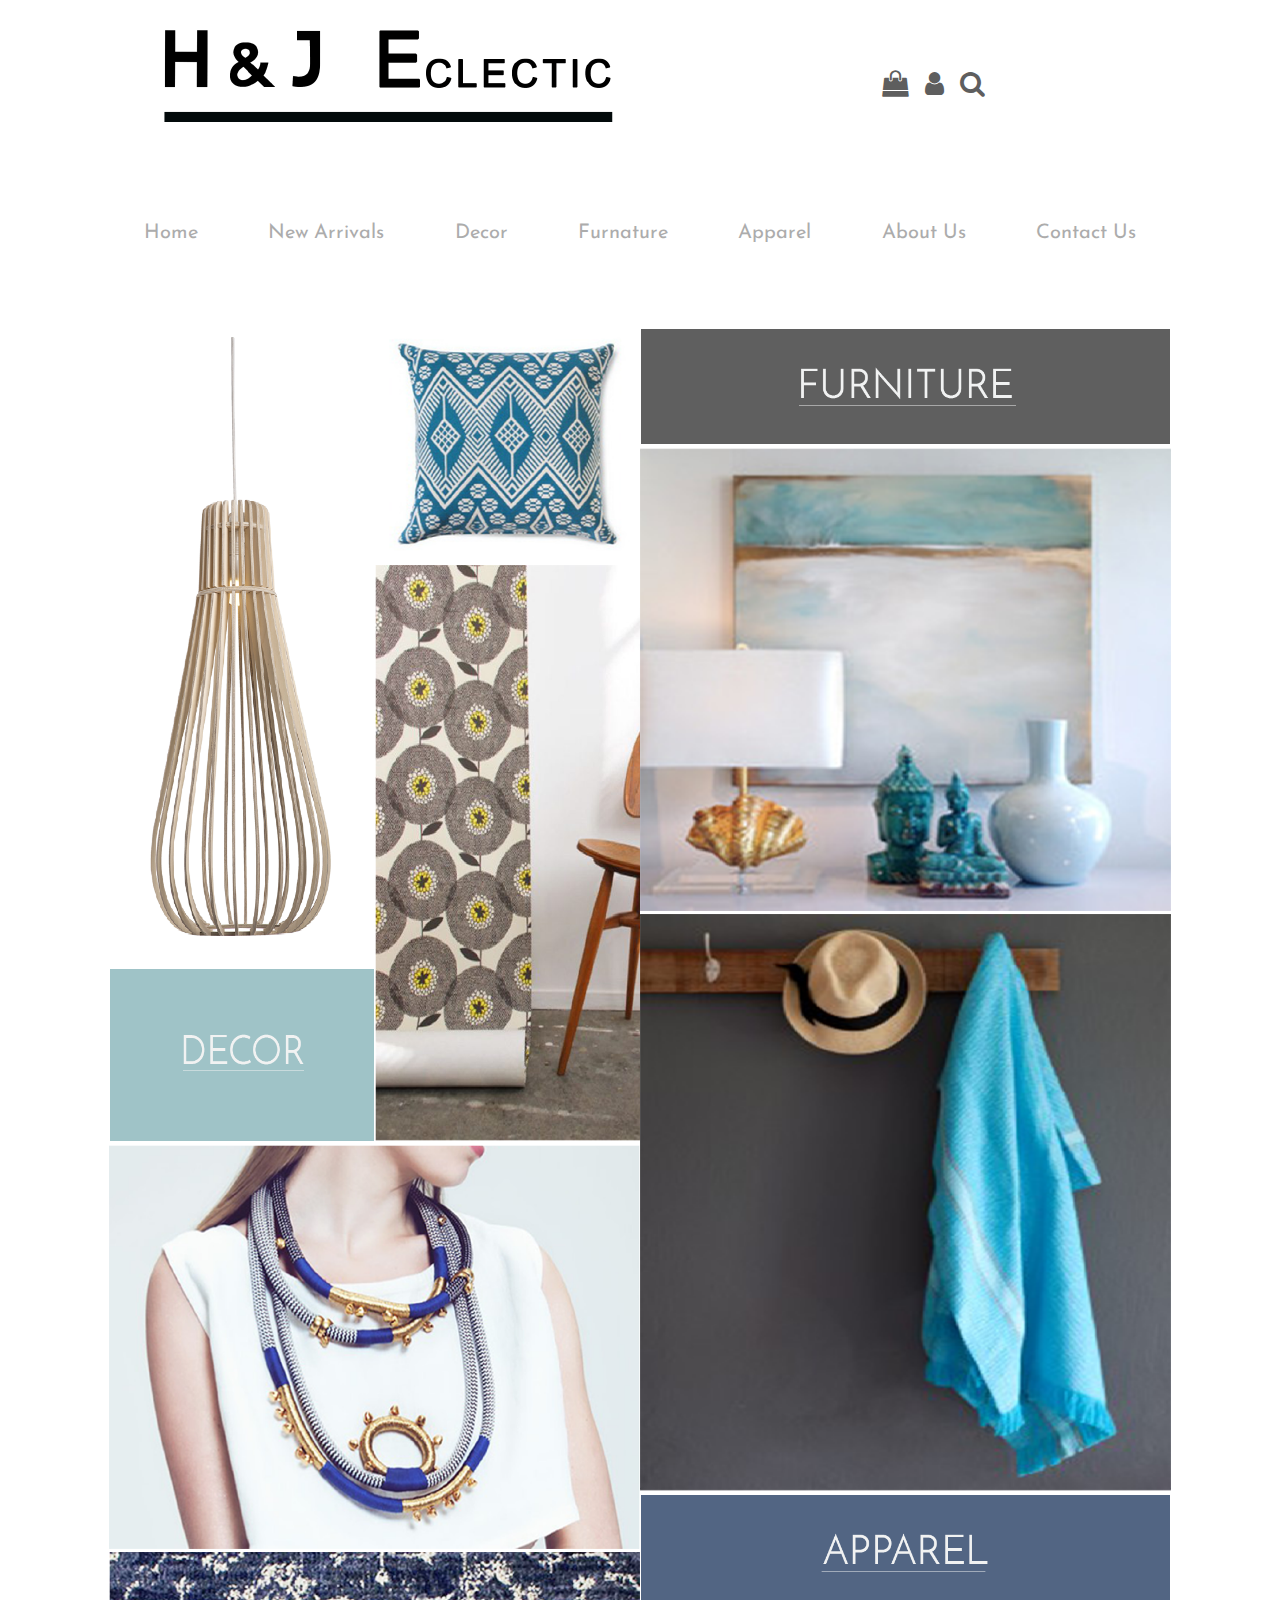
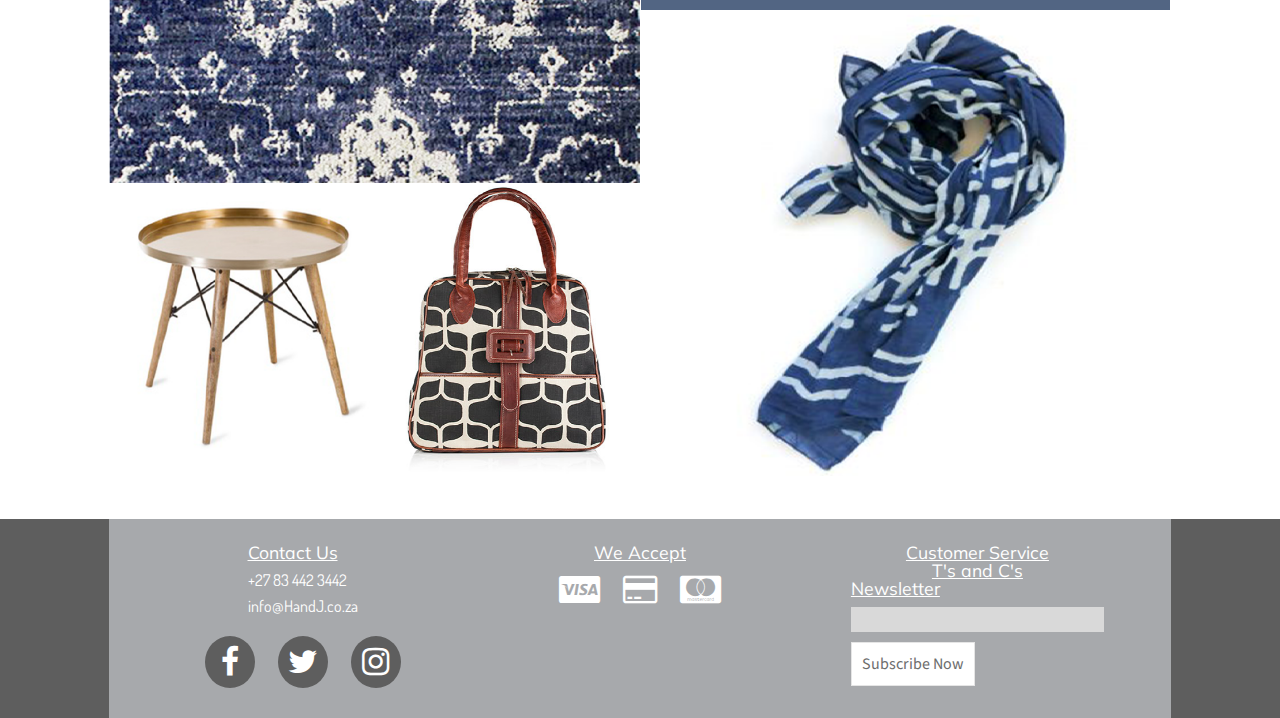
<file: index.html>
<!DOCTYPE html>

<html>
<head>
	<title>H&amp;J HOME</title>
	<meta charset="utf-8">
	<link href="css/reset.css" rel="stylesheet">
	<link href="css/HandJ-style.css" rel="stylesheet">
	<meta content="width=device-width, initial-scale=1.0" name="viewport">
	<link href="https://cdnjs.cloudflare.com/ajax/libs/font-awesome/4.7.0/css/font-awesome.min.css" rel="stylesheet">
	<link href="https://fonts.googleapis.com/css?family=Dosis|Josefin+Sans|Muli:300|Source+Sans+Pro" rel="stylesheet">
</head>

<body>
	<nav class="nav-divider">
		<div class="banner-flex col-sm-12">
			<div class="banner-content col-sm-12 col-md-8 col-bg-10">
				<div class="responsive-image">
					<a href="index.html"><img src="img/logo.png"></a>
				</div>


				<div class="search-style banner-btn-style">
					<button type="button"><i class="fa fa-shopping-bag fa-2x"></i></button> <button type="button"><i class="fa fa-user fa-2x"></i></button> <button type="button"><i class="fa fa-search fa-2x"></i></button> <input type="text">
				</div>
			</div>
		</div>
		<!-- this one 1 big-->


		<div class="nav-main-flexbox col-sm-12">
			<div class="nav-content nav-pos hidden-sm col-bg-10 font-H">
				<span><a href="index.html">Home</a></span> <span>New Arrivals</span>

				<div class="dropdown">
					<span><a href="CAT.html">Decor</a></span>

					<div class="dropdown-content font-tx">
						<p>Lighting</p>


						<p><a href="hjproducts.html">Wall Art</a>
						</p>


						<p>Soft Stuff</p>


						<p>Accessories</p>
					</div>
				</div>


				<div class="dropdown">
					<span><a href="CAT.html">Furnature</a></span>

					<div class="dropdown-content font-tx">
						<p>Living Room</p>


						<p>Kitchen and Dining</p>


						<p>Bedroom</p>


						<p>Bathroom</p>
					</div>
				</div>


				<div class="dropdown">
					<span><a href="CAT.html">Apparel</a></span>

					<div class="dropdown-content font-tx">
						<p>Men</p>


						<p>Woman</p>
					</div>
				</div>
				<span>About Us</span> <span>Contact Us</span>
			</div>
		</div>
		<!-- this one 1 medium -->


		<div class="nav-main-flexbox col-sm-12">
			<div class="nav-content nav-pos hidden-md col-sm-12 col-md-10 font-H">
				<div class="dropdown">
					<a class="icon" href="#"><i class="fa fa-bars fa-2x"></i></a>

					<div class="dropdown-content">
						<ul class="list-style">
							<li>
								<a href="index.html">Home</a>
							</li>


							<li>New Arrivals</li>


							<li>Contact us</li>


							<li>About us</li>
						</ul>
					</div>
				</div>


				<div class="dropdown">
					<span><a href="CAT.html">Decor</a></span>

					<div class="dropdown-content font-tx">
						<p>Lighting</p>


						<p><a href="hjproducts.html">Wall Art</a>
						</p>


						<p>Soft Stuff</p>


						<p>Accessories</p>
					</div>
				</div>


				<div class="dropdown">
					<span><a href="CAT.html">Furniture</a></span>

					<div class="dropdown-content font-tx">
						<p>Living Room</p>


						<p>Kitchen and Dining</p>


						<p>Bedroom</p>


						<p>Bathroom</p>
					</div>
				</div>


				<div class="dropdown">
					<span><a href="CAT.html">Apparel</a></span>

					<div class="dropdown-content font-tx">
						<p>Men</p>


						<p>Woman</p>
					</div>
				</div>
			</div>
		</div>
		<!-- this one 2 small-->


		<div class="nav-main-flexbox col-sm-12">
			<div class="nav-content nav-pos hidden-dk col-sm-12 col-md-8 col-bg-9 font-H">
				<div class="dropdown font-H">
					<a class="icon" href="#"><i class="fa fa-bars fa-4x"></i></a>

					<div>
						<ul class="list-style dropdown-content">
							<li>
								<a href="index.html">Home</a>
							</li>


							<li>New Arrivals</li>


							<li>
								<div class="dropdown2">
									<span><a href="CAT.html">Decor</a></span>

									<div class="dropdown-content2 font-tx">
										<ul>
											<li>Lighting</li>


											<li>
												<a href="hjproducts.html">Wall Art</a>
											</li>


											<li>Soft Stuff</li>


											<li>Accessories</li>
										</ul>
									</div>
								</div>
							</li>


							<li class="dropdown2">
								<span><a href="CAT.html">Furniture</a></span>

								<div class="dropdown-content2 font-tx">
									<ul>
										<li>Livingroom</li>


										<li>Kitchen and Dinning</li>


										<li>Bedroom</li>


										<li>Bathroom</li>
									</ul>
								</div>
							</li>


							<li class="dropdown2">
								<span><a href="CAT.html">Apparel</a></span>

								<div class="dropdown-content2 font-tx">
									<ul>
										<li>Men</li>


										<li>Woman</li>
									</ul>
								</div>
							</li>


							<li>Contact us</li>


							<li>About us</li>
						</ul>
					</div>
				</div>
			</div>
		</div>
	</nav>


	<header>
	</header>


	<main>
		<div class="flex-dis-cont col-bg-12 responsive-image responsive-art">
			<div class="flex-dis-items col-sm-12 col-md-10 col-bg-5">
				<div class="flex-row">
					<div class="flex-col">
						<a href="#"><img src="img/lamp.png"></a> <!-- lamp-->


						<article class="btn-hover">
							<a href="CAT.html"><img src="img/sml.png"></a><!-- sml btn-->
						</article>
					</div>


					<div class="flex-col">
						<article>
							<a href="#"><img src="img/pillow.png"></a><!-- pillow-->
						</article>


						<article>
							<a href="#"><img src="img/wallpap.png"></a><!-- wallpap-->
						</article>
					</div>
				</div>


				<div class="flex-col">
					<a href="#"><img src="img/lady.png"></a> <!-- lady-->
					 <a href="#"><img src="img/pattern.png"></a><!-- pattern-->
				</div>


				<article class="flex-row">
					<a href="#"><img src="img/table.png"></a> <!-- table-->
					 <a href="#"><img src="img/bag.png"></a> <!-- bag-->
				</article>
			</div>


			<div class="flex-dis-items2 col-sm-12 col-md-10 col-bg-5">
				<article class="btn-hover">
					<a href="CAT.html"><img src="img/bgbtn1.png"></a><!-- bg btn1-->
				</article>


				<article>
					<a href="#"><img src="img/wallart.png"></a> <!-- wallart-->
				</article>


				<article>
					<a href="#"><img src="img/hanging.png"></a> <!-- hanging-->
				</article>


				<article class="btn-hover">
					<a href="CAT.html"><img src="img/bgbtn2.png"></a><!-- bg btn2-->
				</article>


				<article>
					<a href="#"><img src="img/scarf.png"></a> <!-- scarf-->
				</article>
			</div>
		</div>
	</main>


	<footer class="foot-flex-box col-sm-12 font-ff">
		<!-- big cont -->


		<div class="foot-flex-item col-sm-10">
			<div class="foot-flex-item-dis col-sm-12 col-md-6 col-bg-3">
				<div>
					<ul class="list-style">
						<li><span class="font-hs">Contact Us</span>
						</li>


						<li>+27 83 442 3442</li>


						<li>info@HandJ.co.za</li>
					</ul>
				</div>


				<div class="foot-flex-item-dis-icon">
					<div>
						<a class="social-m fa fa-facebook fa-2x" href="#"></a>
					</div>


					<div>
						<a class="social-m fa fa-twitter fa-2x" href="#"></a>
					</div>


					<div>
						<a class="social-m fa fa-instagram fa-2x" href="#"></a>
					</div>
				</div>
			</div>


			<div class="foot-flex-item-dis col-sm-12 col-md-6 col-bg-3">
				<div>
					<span class="font-hs">We Accept</span>
				</div>


				<div class="foot-flex-item-dis-icon">
					<div class=" fa fa-cc-visa fa-2x">
					</div>


					<div class="fa fa-credit-card fa-2x">
					</div>


					<div class=" fa fa-cc-mastercard fa-2x">
					</div>
				</div>
			</div>


			<div class="foot-flex-item-dis col-sm-12 col-md-12 col-bg-3">
				<div>
					<a href="#"><span class="font-hs">Customer Service</span></a>
				</div>


				<div>
					<a href="#"><span class="font-hs">T's and C's</span></a>
				</div>


				<div class="news-width">
					<span class="font-hs">Newsletter</span> <input name="emails" type="text"> <button class="font-tx news-btn-style" type="button">Subscribe Now</button>
				</div>
			</div>
		</div>
	</footer>
</body>
</html>
</file>
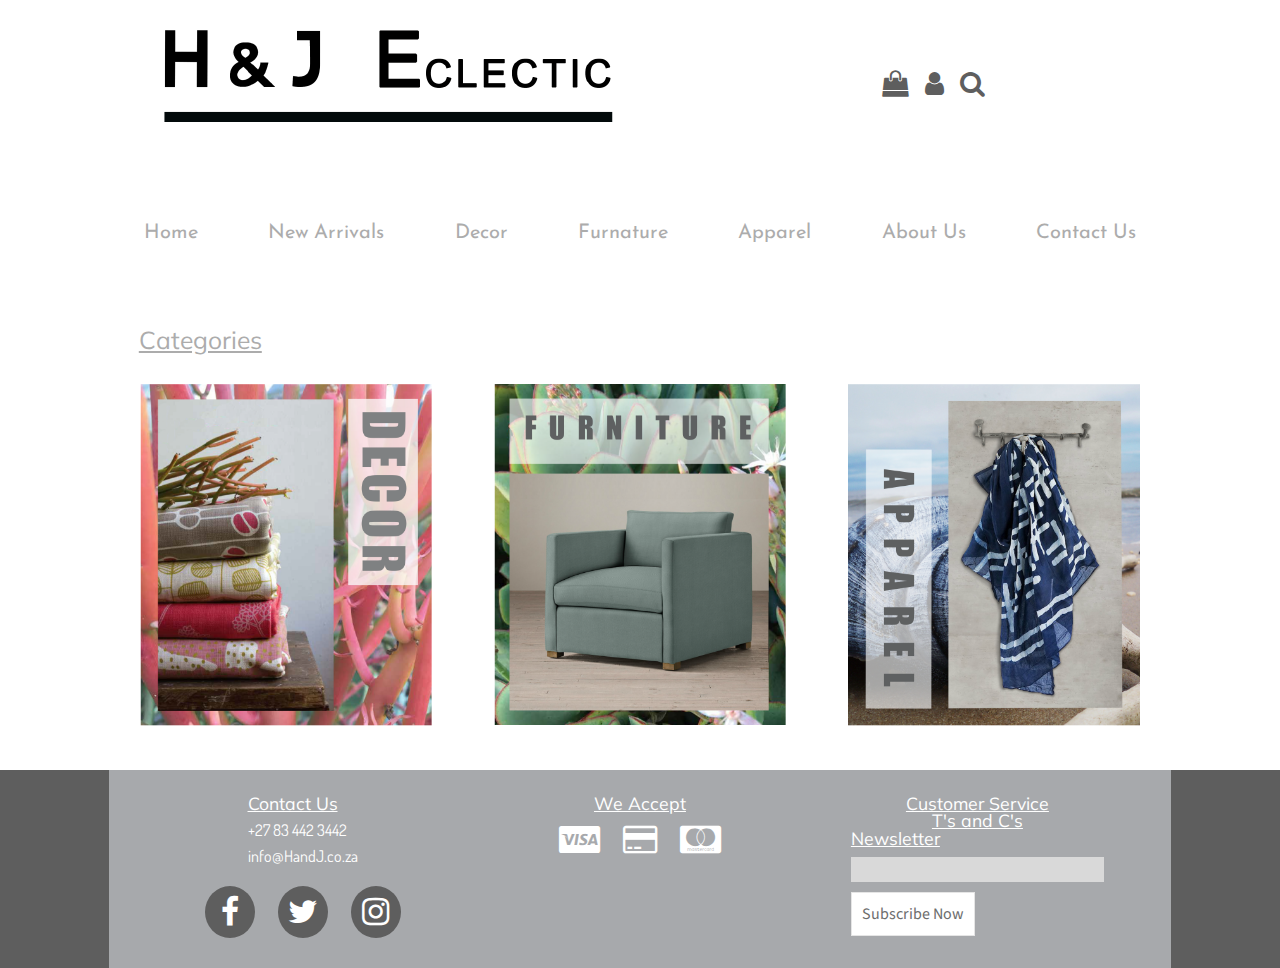
<file: CAT.html>
<!DOCTYPE html>

<html>
<head>
	<title>H&amp;J CATEGORIES</title>
	<meta charset="utf-8">
	<link href="css/reset.css" rel="stylesheet">
	<link href="css/HandJ-style.css" rel="stylesheet">
	<meta content="width=device-width, initial-scale=1.0" name="viewport">
	<link href="https://cdnjs.cloudflare.com/ajax/libs/font-awesome/4.7.0/css/font-awesome.min.css" rel="stylesheet">
	<link href="https://fonts.googleapis.com/css?family=Dosis|Josefin+Sans|Muli:300|Source+Sans+Pro" rel="stylesheet">
</head>

<body>
	<nav class="nav-divider">
		<div class="banner-flex col-sm-12">
			<div class="banner-content col-sm-12 col-md-8 col-bg-10">
				<div class="responsive-image">
					<a href="index.html"><img src="img/logo.png"></a>
				</div>


				<div class="search-style banner-btn-style">
					<button type="button"><i class="fa fa-shopping-bag fa-2x"></i></button> <button type="button"><i class="fa fa-user fa-2x"></i></button> <button type="button"><i class="fa fa-search fa-2x"></i></button> <input type="text">
				</div>
			</div>
		</div>
		<!-- this one 1 big-->


		<div class="nav-main-flexbox col-sm-12">
			<div class="nav-content nav-pos hidden-sm col-bg-10 font-H">
				<span><a href="index.html">Home</a></span> <span>New Arrivals</span>

				<div class="dropdown">
					<span><a href="CAT.html">Decor</a></span>

					<div class="dropdown-content font-tx">
						<p>Lighting</p>


						<p><a href="hjproducts.html">Wall Art</a>
						</p>


						<p>Soft Stuff</p>


						<p>Accessories</p>
					</div>
				</div>


				<div class="dropdown">
					<span><a href="CAT.html">Furnature</a></span>

					<div class="dropdown-content font-tx">
						<p>Living Room</p>


						<p>Kitchen and Dining</p>


						<p>Bedroom</p>


						<p>Bathroom</p>
					</div>
				</div>


				<div class="dropdown">
					<span><a href="CAT.html">Apparel</a></span>

					<div class="dropdown-content font-tx">
						<p>Men</p>


						<p>Women</p>
					</div>
				</div>
				<span>About Us</span> <span>Contact Us</span>
			</div>
		</div>
		<!-- this one 1 medium -->


		<div class="nav-main-flexbox col-sm-12">
			<div class="nav-content nav-pos hidden-md col-sm-12 col-md-10 font-H">
				<div class="dropdown">
					<a class="icon" href="#"><i class="fa fa-bars fa-2x"></i></a>

					<div class="dropdown-content">
						<ul class="list-style">
							<li>
								<a href="index.html">Home</a>
							</li>


							<li>New Arrivals</li>


							<li>Contact us</li>


							<li>About us</li>
						</ul>
					</div>
				</div>


				<div class="dropdown">
					<span><a href="CAT.html">Decor</a></span>

					<div class="dropdown-content font-tx">
						<p>Lighting</p>


						<p><a href="hjproducts.html">Wall Art</a>
						</p>


						<p>Soft Stuff</p>


						<p>Accessories</p>
					</div>
				</div>


				<div class="dropdown">
					<span><a href="CAT.html">Furniture</a></span>

					<div class="dropdown-content font-tx">
						<p>Living Room</p>


						<p>Kitchen and Dining</p>


						<p>Bedroom</p>


						<p>Bathroom</p>
					</div>
				</div>


				<div class="dropdown">
					<span><a href="CAT.html">Apparel</a></span>

					<div class="dropdown-content font-tx">
						<p>Men</p>


						<p>Women</p>
					</div>
				</div>
			</div>
		</div>
		<!-- this one 2 small-->


		<div class="nav-main-flexbox col-sm-12">
			<div class="nav-content nav-pos hidden-dk col-sm-12 col-md-8 col-bg-9 font-H">
				<div class="dropdown font-H">
					<a class="icon" href="#"><i class="fa fa-bars fa-4x"></i></a>

					<div>
						<ul class="list-style dropdown-content">
							<li>
								<a href="index.html">Home</a>
							</li>


							<li>New Arrivals</li>


							<li>
								<div class="dropdown2">
									<span><a href="CAT.html">Decor</a></span>

									<div class="dropdown-content2 font-tx">
										<ul>
											<li>Lighting</li>


											<li>
												<a href="hjproducts.html">Wall Art</a>
											</li>


											<li>Soft Stuff</li>


											<li>Accessories</li>
										</ul>
									</div>
								</div>
							</li>


							<li class="dropdown2">
								<span><a href="CAT.html">Furniture</a></span>

								<div class="dropdown-content2 font-tx">
									<ul>
										<li>Livingroom</li>


										<li>Kitchen and Dinning</li>


										<li>Bedroom</li>


										<li>Bathroom</li>
									</ul>
								</div>
							</li>


							<li class="dropdown2">
								<span><a href="CAT.html">Apparel</a></span>

								<div class="dropdown-content2 font-tx">
									<ul>
										<li>Men</li>


										<li>Women</li>
									</ul>
								</div>
							</li>


							<li>Contact us</li>


							<li>About us</li>
						</ul>
					</div>
				</div>
			</div>
		</div>
	</nav>


	<header>
	</header>


	<main>
		<div class="flex-dis-cont-cat font-hs col-sm-12 responsive-image">
			<div class="flex-dis-items-cat2 col-sm-12 col-md-10 col-bg-10">
				<article>
					Categories
				</article>
			</div>


			<div class="flex-dis-items-cat col-sm-12 col-md-10 col-bg-10">
				<article class="btn-hover-cat">
					<a href="#"><img src="img/decor.png"></a>
				</article>


				<article class="btn-hover-cat">
					<a href="#"><img src="img/fur.png"></a>
				</article>


				<article class="btn-hover-cat">
					<a href="#"><img src="img/app.png"></a>
				</article>
			</div>
		</div>
	</main>


	<footer class="foot-flex-box col-sm-12 font-ff">
		<!-- big cont -->


		<div class="foot-flex-item col-sm-10">
			<div class="foot-flex-item-dis col-sm-12 col-md-6 col-bg-3">
				<div>
					<ul class="list-style">
						<li><span class="font-hs">Contact Us</span>
						</li>


						<li>+27 83 442 3442</li>


						<li>info@HandJ.co.za</li>
					</ul>
				</div>


				<div class="foot-flex-item-dis-icon">
					<div>
						<a class="social-m fa fa-facebook fa-2x" href="#"></a>
					</div>


					<div>
						<a class="social-m fa fa-twitter fa-2x" href="#"></a>
					</div>


					<div>
						<a class="social-m fa fa-instagram fa-2x" href="#"></a>
					</div>
				</div>
			</div>


			<div class="foot-flex-item-dis col-sm-12 col-md-6 col-bg-3">
				<div>
					<span class="font-hs">We Accept</span>
				</div>


				<div class="foot-flex-item-dis-icon">
					<div class=" fa fa-cc-visa fa-2x">
					</div>


					<div class="fa fa-credit-card fa-2x">
					</div>


					<div class=" fa fa-cc-mastercard fa-2x">
					</div>
				</div>
			</div>


			<div class="foot-flex-item-dis col-sm-12 col-md-12 col-bg-3">
				<div>
					<a href="#"><span class="font-hs">Customer Service</span></a>
				</div>


				<div>
					<a href="#"><span class="font-hs">T's and C's</span></a>
				</div>


				<div class="news-width">
					<span class="font-hs">Newsletter</span> <input name="emails" type="text"> <button class="font-tx news-btn-style" type="button">Subscribe Now</button>
				</div>
			</div>
		</div>
	</footer>
</body>
</html>
</file>
<file: css/HandJ-style.css>
/* all pages stuff 
                                                ------------ */

* {
	box-sizing: border-box;
	padding: 0;
	margin: 0;
}

a {
	text-decoration: none;
	color: inherit;
}


/* fonts 
                                                ------------ */

.font-H {
	font-family: 'Josefin Sans', sans-serif;
	font-size: 1.25em;
	color: #ACACAC;
}

.font-ff {
	font-family: 'Dosis', sans-serif;
	color: white;
}

.font-hs {
	font-family: 'Muli', sans-serif;
	font-size: 1.1em;
	color: #ACACAC;
}

.font-tx {
	font-family: 'Source Sans Pro', sans-serif;
	font-size: 1em;
	 color: #ACACAC;
}


                                                /* Specific stuff
                                                ------------ */


/* footer spes stuff */

.foot-flex-box {
	display: flex;
	justify-content: center;
	background-color: #5E5E5E;
	flex-wrap: wrap;
	flex-direction: row;
	align-items: center;
	margin-top: 10px;
}

.foot-flex-item {
	display: flex;
	justify-content: space-around;
	flex-wrap: wrap;
	flex-direction: row;
	align-content: center;
	background-color: #A7A9AC;
	padding: 25px;
	color: white;
}

.foot-flex-item-dis {
	display: flex;
	justify-content: center;
	flex-wrap: wrap;
	flex-direction: column;
	align-items: center;
	align-self: baseline;
}

.foot-flex-item-dis-icon div {
	display: inline-block;
	margin: 12px 10px 5px 10px;
	text-decoration: none;
}

.list-style li {
	list-style-type: none;
	margin-bottom: 10px;
}

.social-m {
	background-color: #5E5E5E;
	border: 2px solid rgba(0, 0, 0, 0);
	color: white;
	padding: 8px;
	text-decoration: none;
	width: 50px;
	text-align: center;
	border-radius: 80%;
}

.news-width input {
	width: 100%;
	height: 25px;
	margin-bottom: 10px;
	margin-top: 10px;
	background-color: #d9d9d9;
	border: none;
}

.foot-flex-box span {
	text-decoration: underline;
	color: white;
}

.news-btn-style {
	background-color: white;
	padding: 10px;
	border: 1px solid #e5e5e5;
	color: #6d6d6d;
}

.news-btn-style:hover {
	transition-duration: 0.4s;
	box-shadow: 0 6px 8px 0 rgba(0, 0, 0, 0.20), 0 6px 18px 0 rgba(0, 0, 0, 0.16);
}

.social-m:hover {
	transition-duration: 0.8s;
	border: 2px solid white;
}

.news-width input:focus {
	border: 1px solid white;
}


/* END FOOTER STUFF
                                                ------------ */


/* HEADER STUFF
                                                ------------ */


/* header spes stuff */

.nav-divider {
	margin-bottom: 60px;
}

.nav-main-flexbox {
	display: flex;
	justify-content: center;
	padding-top: 5px;
	padding-bottom: 5px;
	color: #ACACAC;
	background-color: white;
}

.nav-content {
	display: flex;
	justify-content: space-around;
	align-items: center;
}

.banner-flex {
	display: flex;
	justify-content: center;
	align-items: center;
	background-color: white;
	margin-bottom: 50px;
}

.banner-content {
	display: flex;
	justify-content: space-between;
	align-items: center;
}

.banner-spce button {
	margin-right: 10px;
}

.search-style input {
	border: none;
}

.banner-btn-style button {
	background-color: white;
	color: #5E5E5E;
	border: none;
	border-radius: 30%;
	padding: 5px;
}

.nav-pos {
	position: relative;
}

.hidden-sm {
	display: none;
}

.hidden-dk {
	display: flex;
}

.hidden-md {
	display: none;
}

.fa-user {
	padding: 2px;
}

.nav-content span:hover {
	color: #555555;
}

.search-style input:hover {
	border: none;
	border-bottom: 1px solid #5E5E5E;
}

.search-style input:focus {
	outline: none;
	border-bottom: 1px solid #5E5E5E;
}

.banner-btn-style button:hover {
	background-color: rgb(198, 198, 198);
	transition: 0.5s;
}


/* END HEADER STUFF
                                                ------------ */


/* drop down stuff
                                                ------------ */

.dropdown {
	position: relative;
	display: inline-block;
}

.dropdown2 {
	position: relative;
	display: inline-block;
}

.list-style ul {
	margin: 0;
	padding: 0;
}

.dropdown-content {
	display: none;
	position: absolute;
	background-color: white;
	min-width: 150px;
	box-shadow: 0px 8px 16px 0px rgba(0, 0, 0, 0.4);
	z-index: 1;
}

.dropdown-content2 {
	display: none;
	position: absolute;
	left: 150px;
	background-color: white;
	min-width: 150px;
	box-shadow: 0px 8px 16px 0px rgba(0, 0, 0, 0.4);
	z-index: 1;
}

.dropdown-content p {
	border-width: 1px;
	border-bottom-color: rgba(109, 109, 109, 0);
	border-top-style: none;
	border-right-style: none;
	border-bottom-style: solid;
	border-left-style: none;
}

.dropdown-content li {
	border-width: 1px;
	border-bottom-color: rgba(109, 109, 109, 0);
	border-top-style: none;
	border-right-style: none;
	border-bottom-style: solid;
	border-left-style: none;
}

.dropdown-content2 li {
	border-width: 1px;
	border-bottom-color: rgba(109, 109, 109, 0);
	border-top-style: none;
	border-right-style: none;
	border-bottom-style: solid;
	border-left-style: none;
}

.dropdown-content p:hover {
	background-color: #6d6d6d;
	color: white;
}

.dropdown-content li:hover {
	background-color: #6d6d6d;
	color: white;
}

.dropdown-content2 li:hover {
	background-color: #6d6d6d;
	color: white;
}

.dropdown:hover .dropdown-content {
	display: block;
}

.dropdown2:hover .dropdown-content2 {
	transform: translate(0px, -30px);
	display: block;
}


/* end drop menu stuff
                                                ------------ */


                                            /* specific stuff END 
                                                ------------ */

.responsive-image img {
	max-width: 100%;
	height: auto;
}

.responsive-btn {
	display: flex;
	justify-content: center;
	align-items: center;
	max-width: 100%;
	height: auto;
	text-decoration: none;
}

.responsve-art a {
	text-decoration: none;
}


/* HOME STUFF ------------ */


/* HOME flex box stuff ------------ */

.flex-dis-cont {
	display: flex;
	justify-content: center;
	background-color: white;
	flex-wrap: wrap;
	flex-direction: row;
	align-items: center;
	padding-bottom: 30px;
}

.flex-dis-items {
	display: flex;
	justify-content: center;
	background-color: white;
	flex-wrap: wrap;
	flex-direction: column;
	align-items: center;
}

.flex-dis-items2 {
	display: flex;
	justify-content: center;
	background-color: white;
	flex-wrap: wrap;
	flex-direction: column;
	align-items: center;
}

.flex-col {
	display: flex;
	justify-content: center;
	flex-wrap: wrap;
	flex-direction: column;
	align-items: center;
}

.flex-row {
	display: flex;
	justify-content: center;
	flex-wrap: wrap;
	flex-direction: column;
	align-items: center;
}


/* home buttons ------------ */

.btn-hover:hover {
	border: 1px solid #5E5E5E;
}

.btn-hover {
	border: 1px solid white;
}


/* END HOME STUFF ------------ */


/* CAT STUFF ------------ */

.flex-dis-cont-cat {
	display: flex;
	justify-content: center;
	flex-wrap: wrap;
	padding-bottom: 30px;
}

.flex-dis-items-cat {
	display: flex;
	justify-content: space-around;
	flex-wrap: wrap;
	padding-top: 10px;
}

.flex-dis-items-cat article {
	margin-top: 20px;
}

.flex-dis-items-cat2 {
	display: flex;
	justify-content: center;
	flex-wrap: wrap;
	color: #ACACAC;
	text-decoration: underline;
	font-size: 1.4em;
}

.btn-hover-cat:hover {
	border: 1px solid #5E5E5E;
}

.btn-hover-cat {
	border: 1px solid white;
}


/* END CAT STUFF ------------ */


/* END PROD STUFF ------------ */

.flex-dis-cont-prod {
	display: flex;
	justify-content: center;
	flex-wrap: wrap;
	flex-direction: row;
}

.flex-dis-items-prod {
	display: flex;
	justify-content: space-around;
	flex-wrap: wrap;
	flex-direction: column;
	align-items: center;
}

.flex-dis-items-prod article {
	padding-bottom: 10px;
	padding-top: 10px;
}


/* END PROD STUFF ------------ */


/* media quereis and grid 
                                                ------------ */

.col-sm-1 {
	width: 8.3%;
}

.col-sm-2 {
	width: 16.6%;
}

.col-sm-3 {
	width: 25%;
}

.col-sm-4 {
	width: 33.2%;
}

.col-sm-5 {
	width: 41.5%;
}

.col-sm-6 {
	width: 50%;
}

.col-sm-7 {
	width: 58.3%;
}

.col-sm-8 {
	width: 66.4%;
}

.col-sm-9 {
	width: 75%;
}

.col-sm-10 {
	width: 83%;
}

.col-sm-11 {
	width: 91.3%;
}

.col-sm-12 {
	width: 100%;
}

@media all and (min-width: 768px) and (max-width: 1024px) {
	.col-md-1 {
		width: 8.3%;
	}
	.col-md-2 {
		width: 16.6%;
	}
	.col-md-3 {
		width: 25%;
	}
	.col-md-4 {
		width: 33.2%;
	}
	.col-md-5 {
		width: 41.5%;
	}
	.col-md-6 {
		width: 50%;
	}
	.col-md-7 {
		width: 58.3%;
	}
	.col-md-8 {
		width: 66.4%;
	}
	.col-md-9 {
		width: 75%;
	}
	.col-md-10 {
		width: 83%;
	}
	.col-md-11 {
		width: 91.3%;
	}
	.col-md-12 {
		width: 100%;
	}
	/* home stuff 
                                                ------------ */
	.flex-dis-items {
		display: flex;
		justify-content: center;
		flex-wrap: wrap;
		flex-direction: column;
		align-items: center;
	}
	.flex-dis-items2 {
		display: flex;
		justify-content: center;
		flex-wrap: wrap;
		flex-direction: column;
		align-items: center;
	}
	.flex-row {
		display: flex;
		justify-content: center;
		flex-wrap: nowrap;
		flex-direction: row;
		align-items: center;
	}
	.hidden-sm {
		display: none;
	}
	.hidden-dk {
		display: none;
	}
	.hidden-md {
		display: flex;
	}
	.font-H {
		font-family: 'Josefin Sans', sans-serif;
	}
	.font-ff {
		font-family: 'Dosis', sans-serif;
	}
	.font-hs {
		font-family: 'Muli', sans-serif;
	}
	.font-tx {
		font-size: 1em;
		font-family: 'Source Sans Pro', sans-serif;
	}
	/* cat stuff 
                                                ------------ */
	.flex-dis-items-cat {
		display: flex;
		justify-content: space-around;
		flex-wrap: wrap;
		padding-top: 10px;
	}
	.flex-dis-items-cat article {
		margin-left: 30px;
		margin-right: 30px;
		margin-top: 20px;
	}
	.flex-dis-items-cat2 {
		display: flex;
		justify-content: center;
		flex-wrap: wrap;
		margin-top: 10px;
	}
	/* PROD stuff 
                                                ------------ */
	.flex-dis-items-prod article {
		padding: 20px;
	}
}

@media all and (min-width: 1024px) and (max-width: 1920px) {
	.col-bg-1 {
		width: 8.3%;
	}
	.col-bg-2 {
		width: 16.6%;
	}
	.col-bg-3 {
		width: 25%;
	}
	.col-bg-4 {
		width: 33.2%;
	}
	.col-bg-5 {
		width: 41.5%;
	}
	.col-bg-6 {
		width: 50%;
	}
	.col-bg-7 {
		width: 58.3%;
	}
	.col-bg-8 {
		width: 66.4%;
	}
	.col-bg-9 {
		width: 75%;
	}
	.col-bg-10 {
		width: 83%;
	}
	.col-bg-11 {
		width: 91.3%;
	}
	.col-bg-12 {
		width: 100%;
	}
	/* home stuff 
                                                ------------ */
	.flex-dis-items {
		display: flex;
		justify-content: center;
		flex-wrap: wrap;
		flex-direction: column;
		align-items: center;
	}
	.flex-dis-items2 {
		display: flex;
		justify-content: center;
		flex-wrap: wrap;
		flex-direction: column;
		align-items: center;
	}
	.flex-row {
		display: flex;
		justify-content: center;
		flex-wrap: nowrap;
		flex-direction: row;
		align-items: center;
	}
	.hidden-sm {
		display: flex;
	}
	.hidden-dk {
		display: none;
	}
	.hidden-md {
		display: none;
	}
	.font-H {
		font-family: 'Josefin Sans', sans-serif;
	}
	.font-ff {
		font-family: 'Dosis', sans-serif;
	}
	.font-hs {
		font-family: 'Muli', sans-serif;
	}
	.font-tx {
		font-family: 'Source Sans Pro', sans-serif;
	}
	/* cat stuff 
                                                ------------ */
	.flex-dis-items-cat {
		display: flex;
		justify-content: space-around;
		flex-wrap: nowrap;
		padding-top: 10px;
	}
	.flex-dis-items-cat article {
		margin-left: 30px;
		margin-right: 30px;
		margin-top: 20px;
	}
	.flex-dis-items-cat2 {
		display: flex;
		justify-content: flex-start;
		flex-wrap: wrap;
		margin-left: 60px;
	}
	/* PROD stuff 
                                                ------------ */
	.flex-dis-items-prod article {
		padding: 20px;
	}
}


/* media quereis and grid END
                                                ------------ */
</file>
